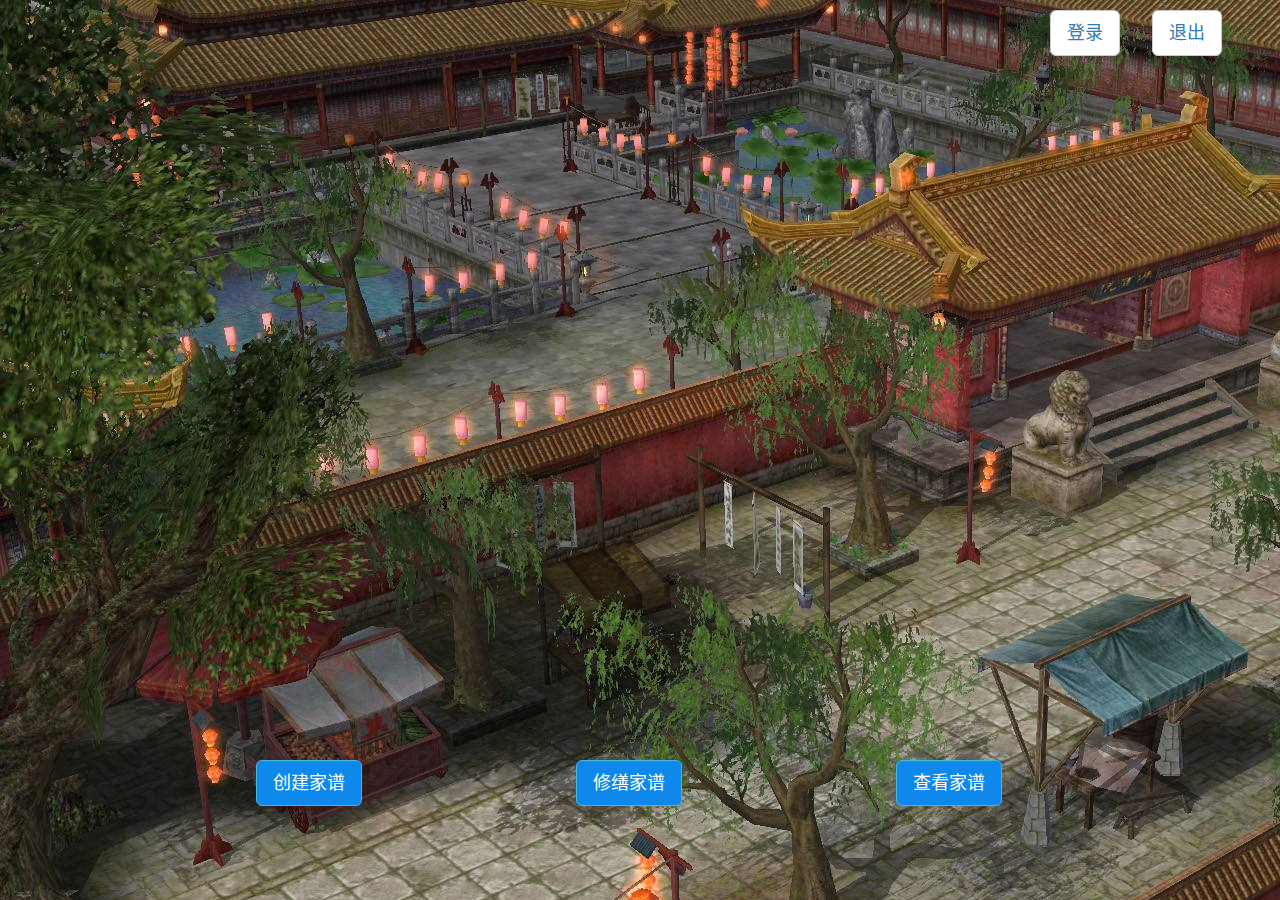
<file: target/familyTree/index.html>
<!DOCTYPE html>
<html lang="zh-CN">
<head>
    <meta charset="utf-8">
    <meta http-equiv="X-UA-Compatible" content="IE=edge">
    <meta name="viewport" content="width=device-width, initial-scale=1">
    <!-- 上述3个meta标签*必须*放在最前面，任何其他内容都*必须*跟随其后！ -->
    <title>family</title>

    <link rel="stylesheet" type="text/css" href="css/index.css"/>
    <link rel="stylesheet" type="text/css" href="css/common.css"/>

    <!-- Bootstrap -->
    <link href="css/bootstrap.min.css" rel="stylesheet">

    <!-- jQuery (Bootstrap 的所有 JavaScript 插件都依赖 jQuery，所以必须放在前边) -->
    <script src="js/jquery-3.3.1.js"></script>
    <!-- 加载 Bootstrap 的所有 JavaScript 插件。你也可以根据需要只加载单个插件。 -->
    <script src="js/bootstrap.min.js"></script>
</head>

<script>
    $(function () {
        $("#create_family").click(function () {
            location.href = "fid/createFid";
        });
        $("#change_family").click(function () {
            location.href = "detail/ifLogin";
        });
        $("#check_family").click(function () {
            location.href = "inputFid.html";
        })
    });
</script>

<body background="img/timg.jpg">

<div class="header_wrap">

</div>
<div class="body"style="height: 100%">
    <div class="body_family">
        <ul class="family">
            <li style="margin-top: 750px" class="create_family btn btn-info btn-lg" id="create_family"><a class="create" href="javascript:void(0)">创建家谱</a></li>
            <li style="margin-top: 750px" class="change_family btn btn-info btn-lg" id="change_family"><a class="change" href="javascript:void(0)">修缮家谱</a></li>
            <li style="margin-top: 750px" class="check_family btn btn-info btn-lg" id="check_family"><a class="check" href="javascript:void(0)">查看家谱</a></li>
            <li class="login_family btn btn-default btn-lg" id="login_family"><a class="login_a" href="login.html">登录</a></li>
            <li class="exit_family btn btn-default btn-lg" id="exit_family"><a class="exit_a" href="login.html">退出</a></li>

        </ul>
    </div>

</div>
</body>
</html>
</file>
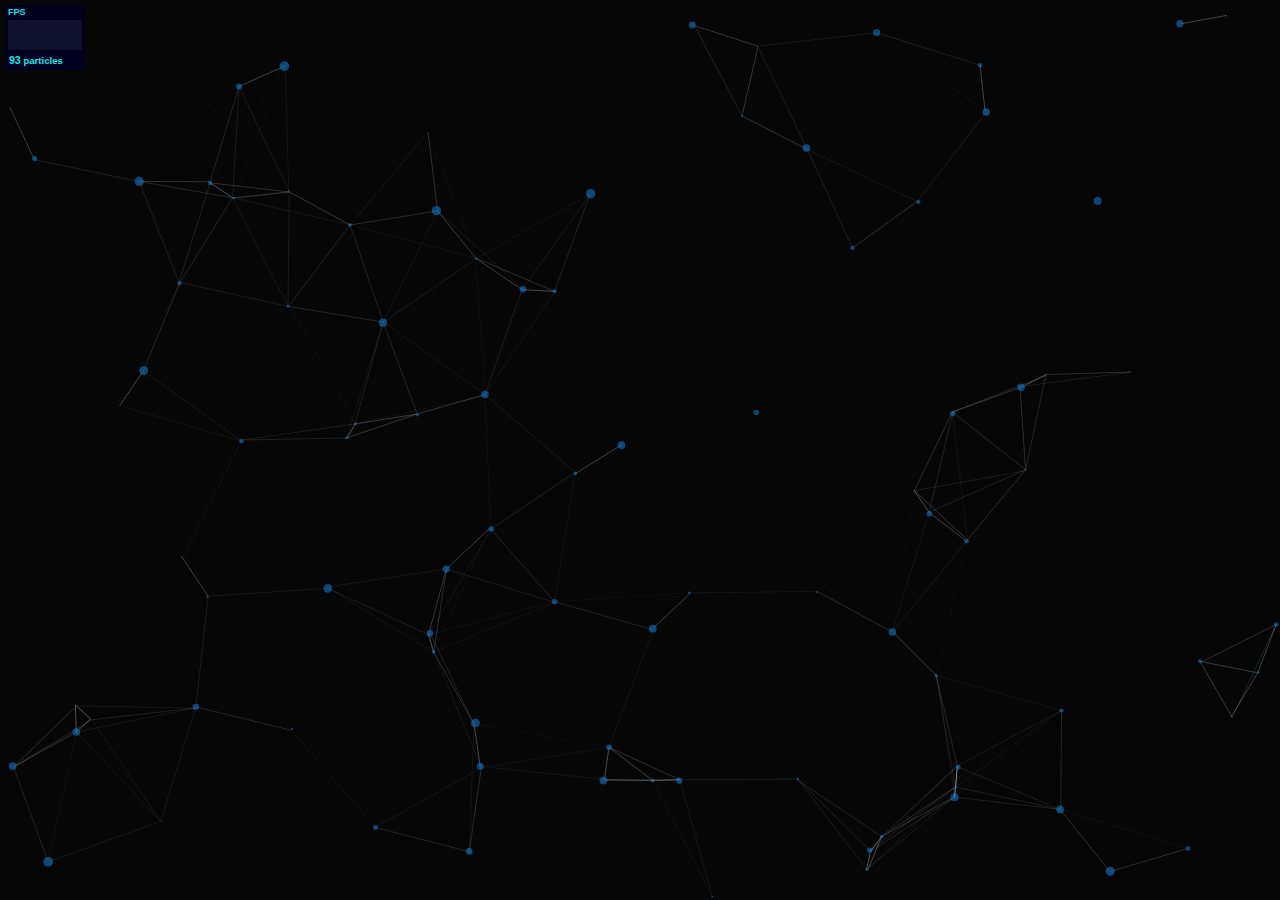
<file: target/familyTree/assets/libs/particles/index.html>
<!DOCTYPE html>
<html lang="en">
<head>
  <meta charset="utf-8">
  <title>particles.js</title>
  <meta name="description" content="particles.js is a lightweight JavaScript library for creating particles.">
  <meta name="author" content="Vincent Garreau" />
  <meta name="viewport" content="width=device-width, initial-scale=1.0, minimum-scale=1.0, maximum-scale=1.0, user-scalable=no">
  <link rel="stylesheet" media="screen" href="css/style.css">
</head>
<body>

<!-- count particles -->
<div class="count-particles">
  <span class="js-count-particles">--</span> particles
</div>

<!-- particles.js container -->
<div id="particles-js"></div>

<!-- scripts -->
<script src="particles.min.js"></script>
<script src="js/app.js"></script>

<!-- stats.js -->
<script src="js/lib/stats.js"></script>
<script>
  var count_particles, stats, update;
  stats = new Stats;
  stats.setMode(0);
  stats.domElement.style.position = 'absolute';
  stats.domElement.style.left = '0px';
  stats.domElement.style.top = '0px';
  document.body.appendChild(stats.domElement);
  count_particles = document.querySelector('.js-count-particles');
  update = function() {
    stats.begin();
    stats.end();
    if (window.pJSDom[0].pJS.particles && window.pJSDom[0].pJS.particles.array) {
      count_particles.innerText = window.pJSDom[0].pJS.particles.array.length;
    }
    requestAnimationFrame(update);
  };
  requestAnimationFrame(update);
</script>

</body>
</html>
</file>
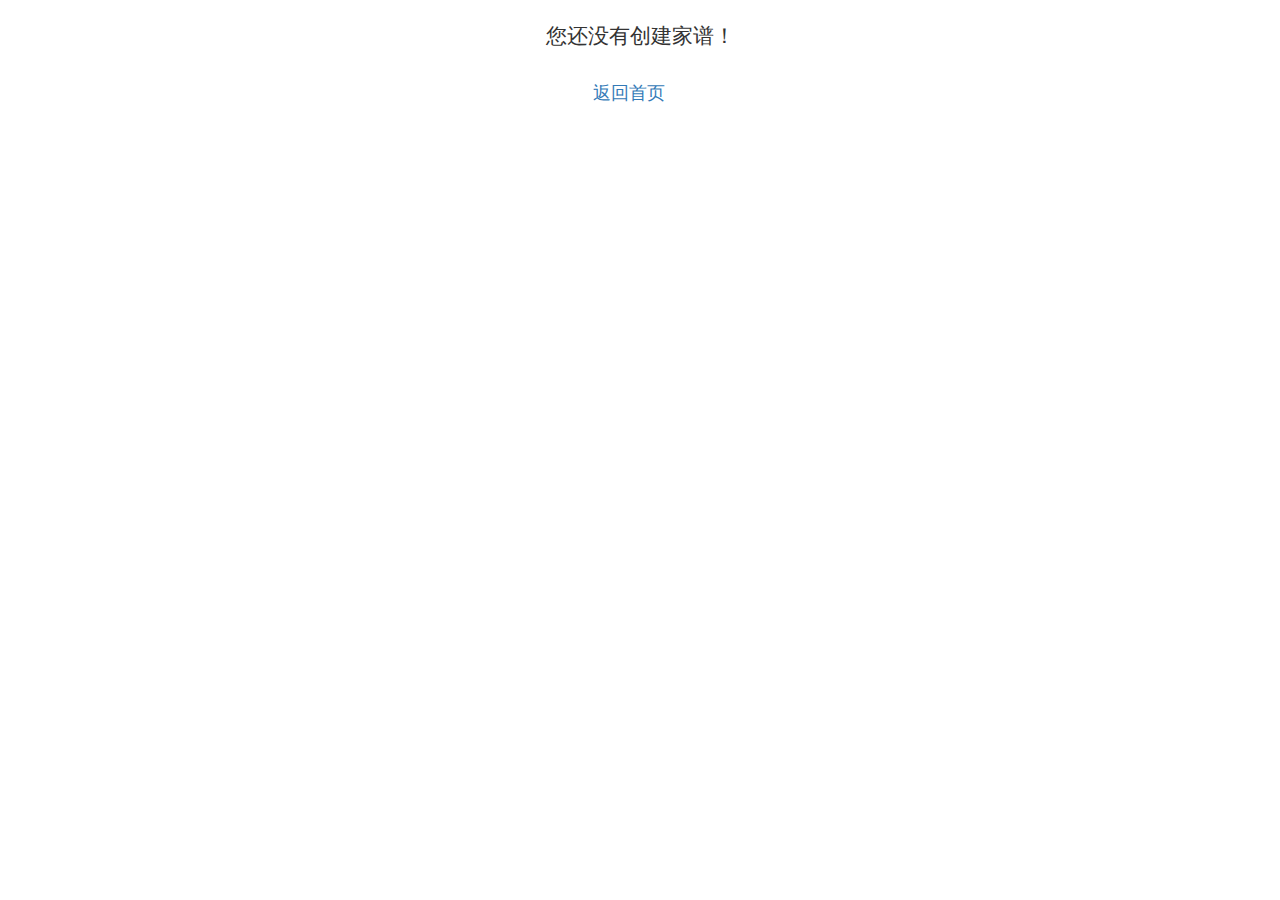
<file: target/familyTree/ErrorMsg.html>
<!DOCTYPE html>
<html lang="en">
<head>
    <meta charset="utf-8">
    <meta http-equiv="X-UA-Compatible" content="IE=edge">
    <meta name="viewport" content="width=device-width, initial-scale=1">
    <!-- 上述3个meta标签*必须*放在最前面，任何其他内容都*必须*跟随其后！ -->
    <title>请输入</title>

    <!-- Bootstrap -->
    <link href="css/bootstrap.min.css" rel="stylesheet">


    <!-- jQuery (Bootstrap 的所有 JavaScript 插件都依赖 jQuery，所以必须放在前边) -->
    <script src="js/jquery-3.3.1.js"></script>
    <!-- 加载 Bootstrap 的所有 JavaScript 插件。你也可以根据需要只加载单个插件。 -->
    <script src="js/bootstrap.min.js"></script>

    <style>
        a{
            margin-left: 45%;
        }
    </style>

</head>
<body>
    <div>
        <p class="lead text-center" >您还没有创建家谱！</p>
    </div>
    <div>
        <a class="btn btn-link btn-lg" href="index.html">返回首页</a>
    </div>
</body>
</html>
</file>
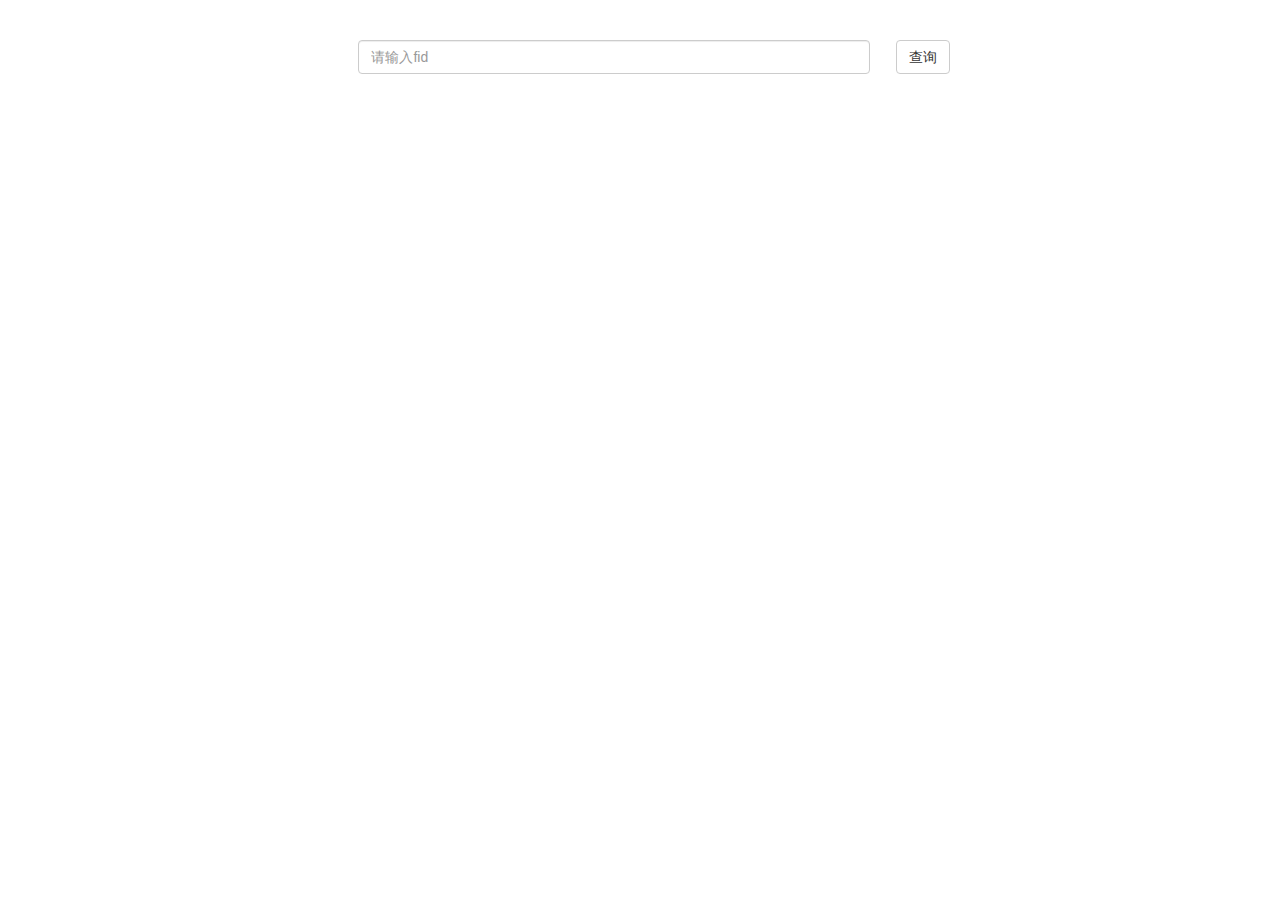
<file: target/familyTree/inputFid.html>
<!DOCTYPE html>
<html lang="en">
<head>
    <meta charset="utf-8">
    <meta http-equiv="X-UA-Compatible" content="IE=edge">
    <meta name="viewport" content="width=device-width, initial-scale=1">
    <!-- 上述3个meta标签*必须*放在最前面，任何其他内容都*必须*跟随其后！ -->
    <title>请输入</title>

    <!-- Bootstrap -->
    <link href="css/bootstrap.min.css" rel="stylesheet">


    <!-- jQuery (Bootstrap 的所有 JavaScript 插件都依赖 jQuery，所以必须放在前边) -->
    <script src="js/jquery-3.3.1.js"></script>
    <!-- 加载 Bootstrap 的所有 JavaScript 插件。你也可以根据需要只加载单个插件。 -->
    <script src="js/bootstrap.min.js"></script>
    <script>
        $(function () {

            $("#fidMsg").submit(function () {
                var fid = $("#fid").val();
                $.post("detail/findAllByFid", {fid:fid}, function (data) {
                    if (data==null){
                        alert("页面没有data");
                    }else {
                        if (data.flag==true) {
                            // alert("我是对的");
                            // alert(fid);
                            window.location.href = 'ShowFamilyTree.html?fid='+fid+'';
                        }
                        if(data.flag==false){
                            alert(data.errorMsg);
                        }
                    }

                });
            })
        })

    </script>
    <style>
        body{
            position: relative;
        }
        .form-control{
            position: absolute;
            width: 40%;
            margin-left: 28%;
        }
        .btn-default{
            position: absolute;
            margin-left: 70%;
        }
    </style>
</head>
<body>
<form id="fidMsg" method="post">
    <div id="errorMsg" style="color: red;height: 40px;width: 200px"></div>
    <input type="text" class="form-control" name="fid"  id="fid" placeholder="请输入fid">
    <input type="submit" class="btn btn-default" value="查询">
</form>

</body>
</html>
</file>
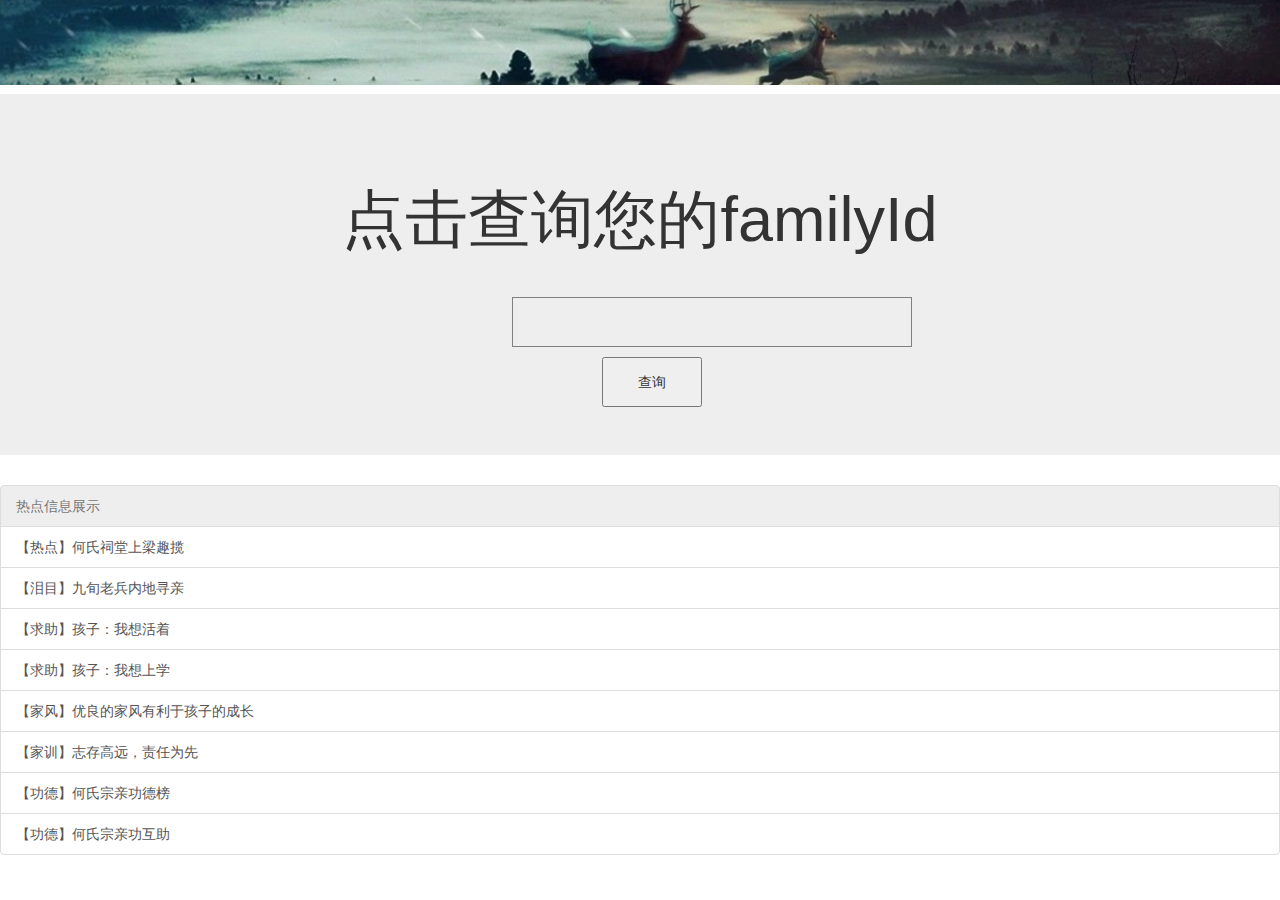
<file: target/familyTree/queryFamilyId.html>
<!DOCTYPE html>
<html lang="en" xmlns="http://www.w3.org/1999/html">
<head>
    <meta charset="UTF-8">
    <title>查询fid</title>
</head>
<body>
<!DOCTYPE html>
<html lang="en">
<head>
    <meta charset="utf-8">
    <meta http-equiv="X-UA-Compatible" content="IE=edge">
    <meta name="viewport" content="width=device-width, initial-scale=1">
    <!-- 上述3个meta标签*必须*放在最前面，任何其他内容都*必须*跟随其后！ -->
    <title>获取fid</title>

    <!-- Bootstrap -->
    <link href="css/bootstrap.min.css" rel="stylesheet">
    <link href="css/queryFamilyId.css"rel="stylesheet">


    <!-- jQuery (Bootstrap 的所有 JavaScript 插件都依赖 jQuery，所以必须放在前边) -->
    <script src="js/jquery-3.3.1.js"></script>
    <!-- 加载 Bootstrap 的所有 JavaScript 插件。你也可以根据需要只加载单个插件。 -->
    <script src="js/bootstrap.min.js"></script>
    <script>
        $(function () {
            //获取familyId
            $("#btn_find").click(function () {
                $.post("fid/findFid",{},function (data) {
                    $("#familyId").html("您的familyId为："+data.fid);
                })
            })
        })


    </script>
</head>
<body>
<div class="page-header" style="margin: 0px">
    <img src="img/background.png" width="100%">
</div>

<div class="jumbotron">
    <h1 class="familyIdMsg">点击查询您的familyId</h1>
    <div id="familyId"></div>
    <button type="button" id="btn_find">查询</button>
</div>

<div class="list-group">
    <a href="#" class="list-group-item disabled">
       热点信息展示
    </a>
    <a href="#" class="list-group-item">【热点】何氏祠堂上梁趣揽</a>
    <a href="#" class="list-group-item">【泪目】九旬老兵内地寻亲</a>
    <a href="#" class="list-group-item">【求助】孩子：我想活着</a>
    <a href="#" class="list-group-item">【求助】孩子：我想上学</a>
    <a href="#" class="list-group-item">【家风】优良的家风有利于孩子的成长</a>
    <a href="#" class="list-group-item">【家训】志存高远，责任为先</a>
    <a href="#" class="list-group-item">【功德】何氏宗亲功德榜</a>
    <a href="#" class="list-group-item">【功德】何氏宗亲功互助</a>
</div>
</body>
</html>
</body>
</html>
</file>
<file: target/familyTree/css/index.css>
.nav_nav {
	width:100%;
	height: 80px;
	background-image: url("../css/../img/background.png");
	background-size: 100%;
	background-repeat: no-repeat;
}

.logo {
	margin-top: 2px;
	margin-left:40px;
	margin-right: 880px;
}
.hottel {
	margin-top: 10px;
}

.body {
	position: relative;
	width:100%;
	height:500px;
}
.create_family {
	position: absolute;
	margin-left: 20%;
	margin-top: 25%;
}

.change_family {
	position: absolute;
	margin-left: 45%;
	margin-top: 25%;
}

.check_family {
	position: absolute;
	margin-left: 70%;
	margin-top: 25%;
}

.login_family {
	position: absolute;
	margin-top: 0%;
	margin-left: 82%;
}

.exit_family {
	position: absolute;
	margin-top: 0%;
	margin-left: 90%;
}

.create {
	color:white;
}

.change {
	color:white;
}

.check {
	color:white;
}


.btn-info {
	background-color: #0f88eb!important;
}
</file>
<file: target/familyTree/css/common.css>
/*
* @Author: WCM
* @Date:   2018-01-27 15:13:13
* @Last Modified by:   WCM
* @Last Modified time: 2018-01-27 15:17:57
*/

/*css 初始化 */
html, body, ul, li, ol, dl, dd, dt, p, h1, h2, h3, h4, h5, h6, form, fieldset, legend, img {
    margin: 0;
    padding: 0;  
    box-sizing: border-box;
    font-family: '微软雅黑';
}

fieldset, img, input, button {
    border: none;
    padding: 0;
    margin: 0;
    outline-style: none;  /*外面环绕线*/
}

ul, ol {
    list-style: none;
}

input {
    padding-top: 0;
    padding-bottom: 0;
      /*字体的自动识别*/
}
select, input {
    vertical-align: middle;
}

/*输入字居中显示*/
select, input, textarea {
    font-size: 12px;
    margin: 0;
}

textarea {
    resize: none;  /*不可以随意拖动*/
}
img{
    display: block;
}
table {
    border-collapse: collapse; /*合并外连线*/
}

.clearfix:before, .clearfix:after {
    content: "";
    display: table;
    clear: both;
}

.clearfix {
    *zoom: 1; /*IE/7/6*/  /*兼容IE6下的写法*/
}
a {
    text-decoration: none;
}

h1, h2, h3, h4, h5, h6 {
    text-decoration: none;
    font-weight: normal;
    font-size: 100%;
}

/*头部*/

#header {
    width: 100%;
    overflow: hidden;
}

.top_banner {
    width: 1500px;
    height: 128px;
    margin: 0 auto;
}

.shortcut {
    width: 1200px;
    height: 50px;
}

.login_out, .login {  
    height: 50px;
    line-height: 36px;
    float: right;
}

.login {
    width: 205px;
    font-size: 12px;
}
.login a{
    font-size: 12px;
    color: #a1a1a1;
}
.login .collection {
    color: #ff7676;
    margin: 0 16px 0 10px;
}
.login_out a {
    color: #000;
    font-size: 12px;
    margin: 0 10px;
}

.header_wrap {
    widows: 100%;
    overflow: hidden;
}

.topbar {
    width: 1200px;
    overflow: hidden;
    margin: 0 auto;
}

.logo,
.search,
.hottel {
    float: left;
}

.logo a {
    display: inline-block;
}

.search {
    margin: 15px 140px 0 115px;
}

.search_input {
    float: left;
    width: 400px;
    height: 36px;
    border: 2px solid #ffc900;
    padding-left: 10px;
}

.search_input:focus {
    outline: none;
}

.search-button {
    float: left;
    width: 90px;
    height: 40px;
    background: #ffc900;
    text-align: center;
    line-height: 40px;
    color: #000;
    font-size: 18px;
}

::-webkit-input-placeholder {
    /* WebKit browsers */
    font-size: 12px;
}

:-moz-placeholder {
    /* Mozilla Firefox 4 to 18 */
    font-size: 12px;
}

::-moz-placeholder {
    /* Mozilla Firefox 19+ */
    font-size: 12px;
}

:-ms-input-placeholder {
    /* Internet Explorer 10+ */
    font-size: 12px;
}

.hot_pic,
.hot_tel {
    float: left;
}

.hot_pic {
    margin-right: 18px;
}

.hot_time {
    color: #3d3d3f;
    font-size: 14px;
}

.hot_num {
    color: #ffc900;
    font-size: 18px;
}

.navitem {
    width: 100%;
    height: 40px;
    background: #ffc900;
}

.nav {
    width: 1200px;
    margin: 20px auto 0;
}

.nav li {
    float: left;
    margin-left: 30px;
}

.nav li a {
    color: #3d3d3f;
    font-size: 14px;
    display: inline-block;
}

.nav>li>a:focus, .nav>li>a:hover{
    background: none;
}

.nav .nav-active {
    background-color: #ffd800;
}

.nav>li>a {   
    padding: 10px 15px;
}

/*公共页尾*/


/*页尾*/
.fl {
    float: left;
}
#footer {
    width: 100%;
    background: #3d3d3f;
}

.why_select {    
    overflow: hidden;
    margin: 0 auto;
    border-bottom: solid 1px #666;
    padding: 10px 85px;
    font-family: '微软雅黑';
}

.why_select dl {
    float: left;
    margin-bottom: 0;
}

.why_select dd {
    margin: 4px 100px 0 60px;
}

.why_select h1 {
    font-size: 16px;
    color: #fff;
    font-weight: bold;
    margin: 0;
}

.why_select h1.title {
    line-height: 50px;
    padding-right: 25px;
}

.why_select h2 {
    font-size: 12px;
    color: #8d8d8e;
    line-height: 26px;
}

.why_select .icon {
    width: 50px;
    height: 50px;
}



.company {
    width: 100%;
    height: 38px;
    line-height: 38px;
    background: #ffc900;
    color: #3d3d3f;
    text-align: center;
    font-size: 12px;
}


/*分页样式*/
.pageNum {
    width: 100%;
    overflow: hidden;
}


.pageNum ul li {
  width: 40px;
  height: 40px;
  float: left;
  border: 1px solid #eee;
  margin-right: 10px;
  text-align: center;
  line-height: 40px;
}
.pageNum ul li.curPage {
    background-color: #ffc900;
}
.pageNum ul li a {
  width: 100%;
  height: 100%;
  color: #000;
  font-size: 14px;
}
.pageNum ul .threeword {
  width: 75px;
}
</file>
<file: target/familyTree/css/queryFamilyId.css>
.familyIdMsg {
    text-align: center;
}

#btn_find {
    height: 50px;
    width: 100px;
    margin-left: 47%;
    margin-top: 10px;
}

#familyId {
    border: 1px solid gray;
    width: 400px;
    height: 50px;
    margin-left: 40%;
    font-size: 15px;
    text-align: center;
    padding: 10px;
}
</file>
<file: target/familyTree/assets/libs/particles/css/style.css>
/* =============================================================================
   HTML5 CSS Reset Minified - Eric Meyer
   ========================================================================== */

html, body, div, span, object, iframe, h1, h2, h3, h4, h5, h6, p, blockquote, pre, abbr, address, cite, code, del, dfn, em, img, ins, kbd, q, samp, small, strong, sub, sup, var, b, i, dl, dt, dd, ol, ul, li, fieldset, form, label, legend, table, caption, tbody, tfoot, thead, tr, th, td, article, aside, canvas, details, figcaption, figure, footer, header, hgroup, menu, nav, section, summary, time, mark, audio, video {
    margin: 0;
    padding: 0;
    border: 0;
    outline: 0;
    font-size: 100%;
    vertical-align: baseline;
    background: transparent
}

body {
    line-height: 1
}

article, aside, details, figcaption, figure, footer, header, hgroup, menu, nav, section {
    display: block
}

nav ul {
    list-style: none
}

blockquote, q {
    quotes: none
}

blockquote:before, blockquote:after, q:before, q:after {
    content: none
}

a {
    margin: 0;
    padding: 0;
    font-size: 100%;
    vertical-align: baseline;
    background: transparent;
    text-decoration: none
}

mark {
    background-color: #ff9;
    color: #000;
    font-style: italic;
    font-weight: bold
}

del {
    text-decoration: line-through
}

abbr[title], dfn[title] {
    border-bottom: 1px dotted;
    cursor: help
}

table {
    border-collapse: collapse;
    border-spacing: 0
}

hr {
    display: block;
    height: 1px;
    border: 0;
    border-top: 1px solid #ccc;
    margin: 1em 0;
    padding: 0
}

input, select {
    vertical-align: middle
}

li {
    list-style: none
}

/* =============================================================================
   My CSS
   ========================================================================== */

/* ---- base ---- */

html, body {
    width: 100%;
    height: 100%;
    background-color: #060606;
}

html {
    -webkit-tap-highlight-color: rgba(0, 0, 0, 0);
}

body {
    font: normal 75% Arial, Helvetica, sans-serif;
}

canvas {
    display: block;
    vertical-align: bottom;
}

/* ---- stats.js ---- */

.count-particles {
    background: #000022;
    position: absolute;
    top: 48px;
    left: 0;
    width: 80px;
    color: #13E8E9;
    font-size: .8em;
    text-align: left;
    text-indent: 4px;
    line-height: 14px;
    padding-bottom: 2px;
    font-family: Helvetica, Arial, sans-serif;
    font-weight: bold;
}

.js-count-particles {
    font-size: 1.1em;
}

#stats,
.count-particles {
    -webkit-user-select: none;
    margin-top: 5px;
    margin-left: 5px;
}

#stats {
    border-radius: 3px 3px 0 0;
    overflow: hidden;
}

.count-particles {
    border-radius: 0 0 3px 3px;
}

/* ---- particles.js container ---- */

#particles-js {
    width: 100%;
    height: 100%;
    /*background-color: #002B5A; */
    background-image: url('');
    background-size: cover;
    background-position: 50% 50%;
    background-repeat: no-repeat;
}
</file>
